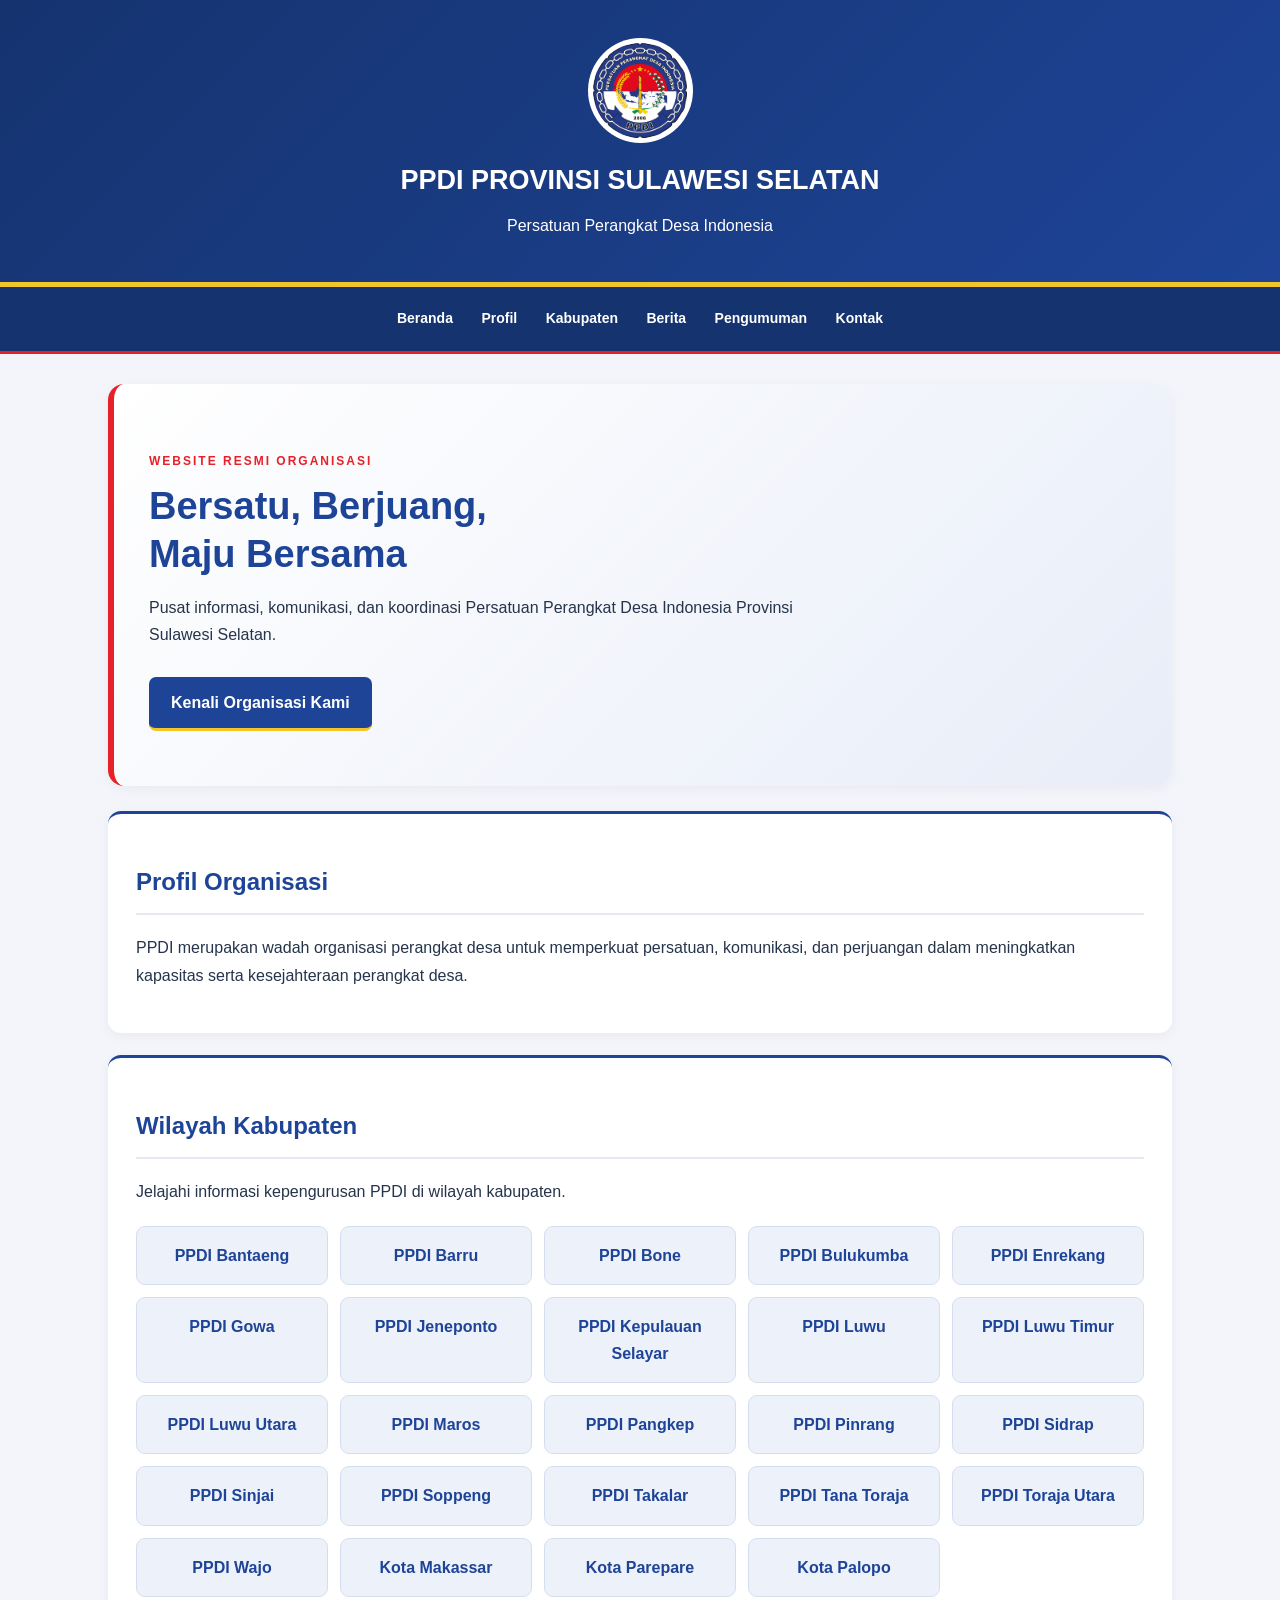
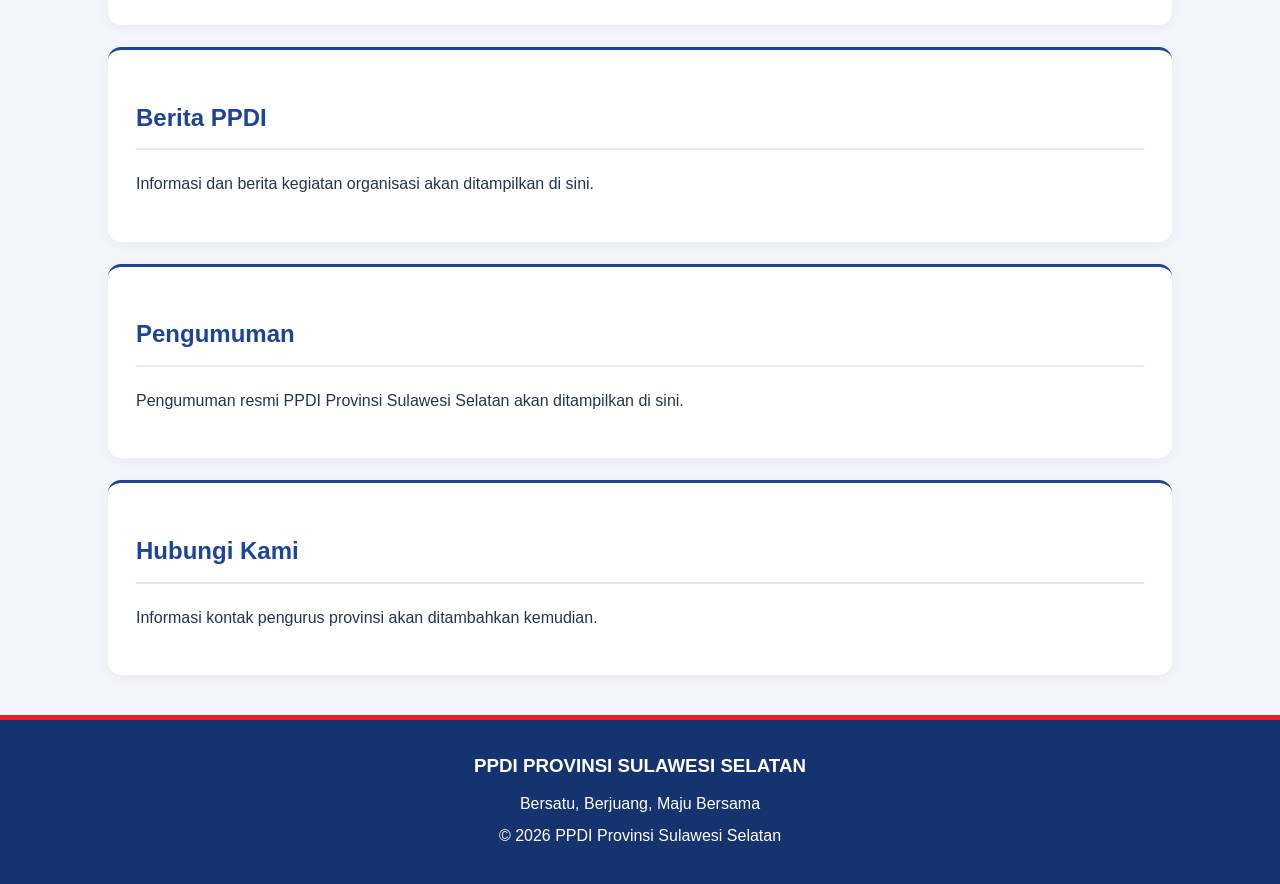
<file: index.html>
<!DOCTYPE html>
<html lang="id">
<head>
  <meta charset="UTF-8">
  <meta name="viewport" content="width=device-width, initial-scale=1.0">
  <title>PPDI Provinsi Sulawesi Selatan</title>
  <meta name="description" content="Website PPDI Provinsi Sulawesi Selatan">
  <link rel="stylesheet" href="style.css">
</head>
<body>

<header>
  <img class="logo-img" src="logo-ppdi.png" alt="Logo PPDI">
  <h1>PPDI PROVINSI SULAWESI SELATAN</h1>
  <p>Persatuan Perangkat Desa Indonesia</p>
</header>

<nav>
  <a href="#beranda">Beranda</a>
  <a href="#profil">Profil</a>
  <a href="#wilayah">Kabupaten</a>
  <a href="#berita">Berita</a>
  <a href="#pengumuman">Pengumuman</a>
  <a href="#kontak">Kontak</a>
</nav>

<main>
  <section class="hero" id="beranda">
    <p class="label">WEBSITE RESMI ORGANISASI</p>
    <h2>Bersatu, Berjuang,<br>Maju Bersama</h2>
    <p>
      Pusat informasi, komunikasi, dan koordinasi
      Persatuan Perangkat Desa Indonesia
      Provinsi Sulawesi Selatan.
    </p>
    <a class="tombol" href="#profil">Kenali Organisasi Kami</a>
  </section>

  <section class="section" id="profil">
    <h2>Profil Organisasi</h2>
    <p>
      PPDI merupakan wadah organisasi perangkat desa
      untuk memperkuat persatuan, komunikasi, dan
      perjuangan dalam meningkatkan kapasitas serta
      kesejahteraan perangkat desa.
    </p>
  </section>

  <section class="section" id="wilayah">
    <h2>Wilayah Kabupaten</h2>
    <p>Jelajahi informasi kepengurusan PPDI di wilayah kabupaten.</p>

    <div class="grid-kabupaten">
      <div>PPDI Bantaeng</div>
      <div>PPDI Barru</div>
      <div>PPDI Bone</div>
      <div>PPDI Bulukumba</div>
      <div>PPDI Enrekang</div>
      <div>PPDI Gowa</div>
      <div>PPDI Jeneponto</div>
      <div>PPDI Kepulauan Selayar</div>
      <div>PPDI Luwu</div>
      <div>PPDI Luwu Timur</div>
      <div>PPDI Luwu Utara</div>
      <div>PPDI Maros</div>
      <div>PPDI Pangkep</div>
      <div>PPDI Pinrang</div>
      <div>PPDI Sidrap</div>
      <div>PPDI Sinjai</div>
      <div>PPDI Soppeng</div>
      <div>PPDI Takalar</div>
      <div>PPDI Tana Toraja</div>
      <div>PPDI Toraja Utara</div>
      <div>PPDI Wajo</div>
      <div>Kota Makassar</div>
      <div>Kota Parepare</div>
      <div>Kota Palopo</div>
    </div>
  </section>

  <section class="section" id="berita">
    <h2>Berita PPDI</h2>
    <p>Informasi dan berita kegiatan organisasi akan ditampilkan di sini.</p>
  </section>

  <section class="section" id="pengumuman">
    <h2>Pengumuman</h2>
    <p>Pengumuman resmi PPDI Provinsi Sulawesi Selatan akan ditampilkan di sini.</p>
  </section>

  <section class="section" id="kontak">
    <h2>Hubungi Kami</h2>
    <p>Informasi kontak pengurus provinsi akan ditambahkan kemudian.</p>
  </section>
</main>

<footer>
  <h3>PPDI PROVINSI SULAWESI SELATAN</h3>
  <p>Bersatu, Berjuang, Maju Bersama</p>
  <p>© 2026 PPDI Provinsi Sulawesi Selatan</p>
</footer>

</body>
</html>
</file>
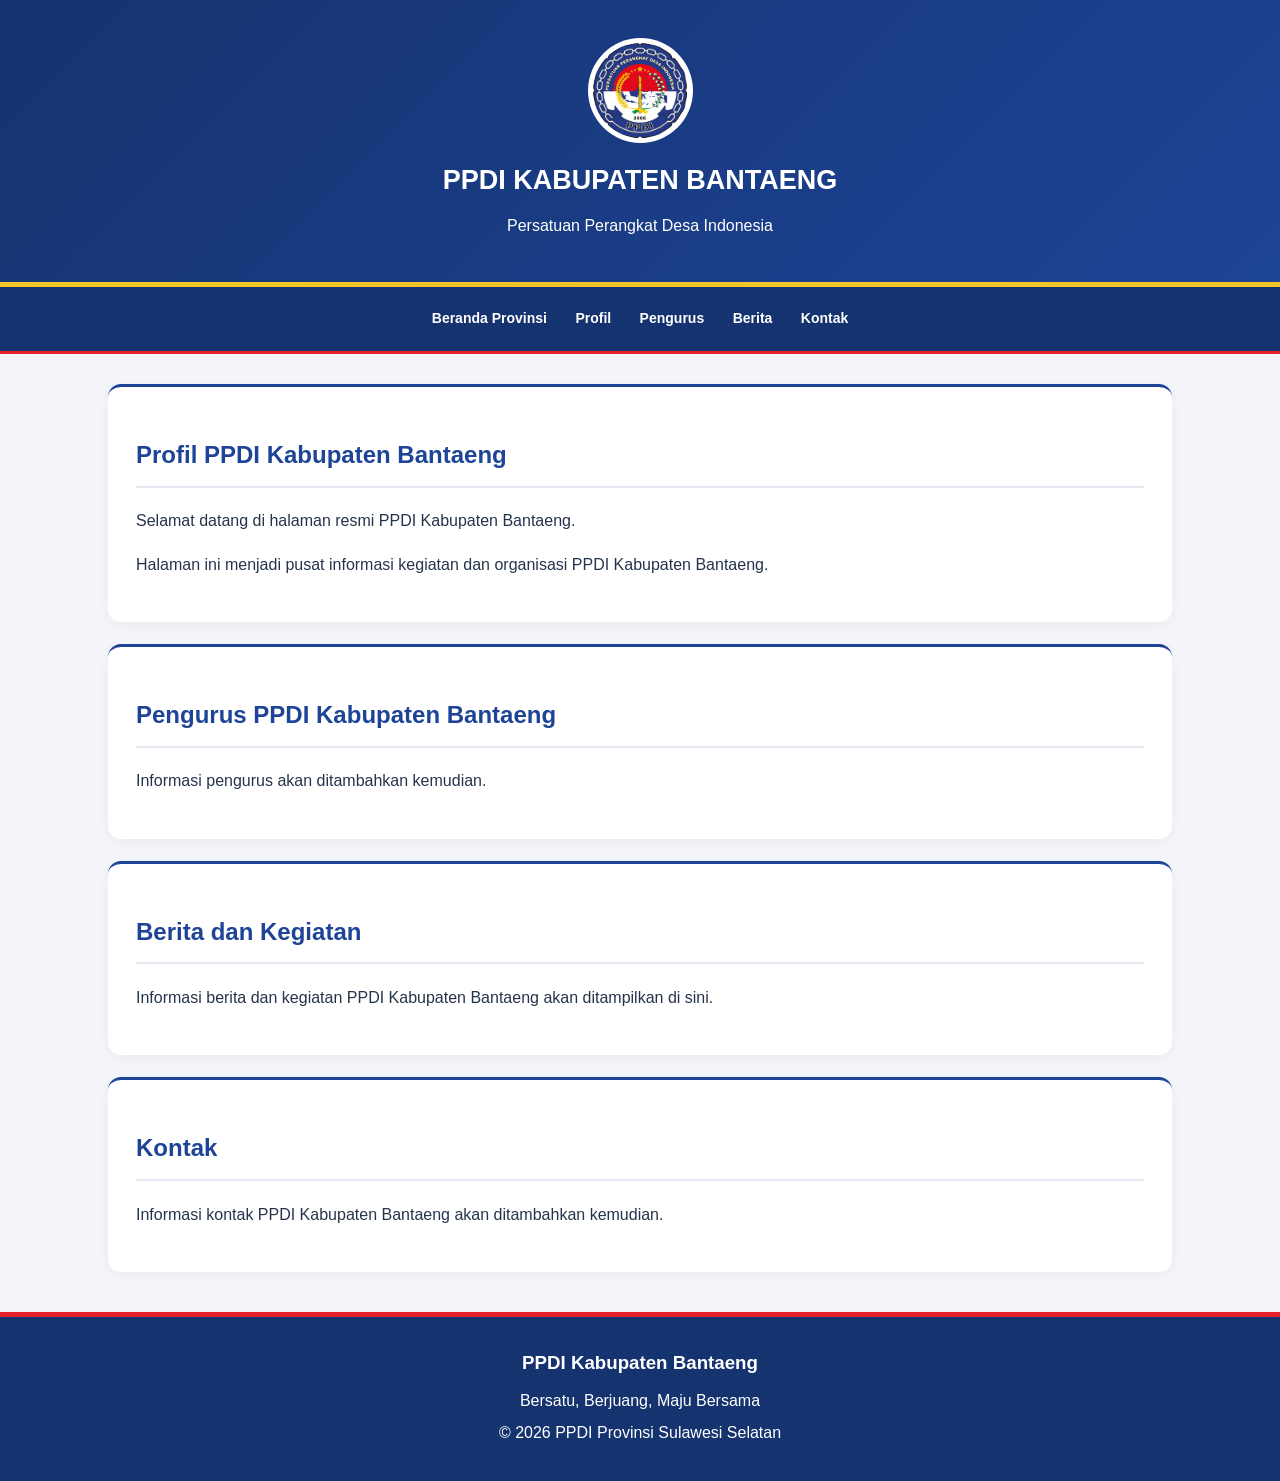
<file: kabupaten/bantaeng/index.html>
<!DOCTYPE html>
<html lang="id">
<head>
    <meta charset="UTF-8">
    <meta name="viewport" content="width=device-width, initial-scale=1.0">
    <title>PPDI Kabupaten Bantaeng</title>
    <link rel="stylesheet" href="../../../style.css">
</head>
<body>

<header>
    <img src="../../../logo-ppdi.png" alt="Logo PPDI" class="logo-img">
    <h1>PPDI KABUPATEN BANTAENG</h1>
    <p>Persatuan Perangkat Desa Indonesia</p>
</header>

<nav>
    <a href="../../../index.html">Beranda Provinsi</a>
    <a href="#profil">Profil</a>
    <a href="#pengurus">Pengurus</a>
    <a href="#berita">Berita</a>
    <a href="#kontak">Kontak</a>
</nav>

<main>
    <section class="section" id="profil">
        <h2>Profil PPDI Kabupaten Bantaeng</h2>
        <p>Selamat datang di halaman resmi PPDI Kabupaten Bantaeng.</p>
        <p>Halaman ini menjadi pusat informasi kegiatan dan organisasi PPDI Kabupaten Bantaeng.</p>
    </section>

    <section class="section" id="pengurus">
        <h2>Pengurus PPDI Kabupaten Bantaeng</h2>
        <p>Informasi pengurus akan ditambahkan kemudian.</p>
    </section>

    <section class="section" id="berita">
        <h2>Berita dan Kegiatan</h2>
        <p>Informasi berita dan kegiatan PPDI Kabupaten Bantaeng akan ditampilkan di sini.</p>
    </section>

    <section class="section" id="kontak">
        <h2>Kontak</h2>
        <p>Informasi kontak PPDI Kabupaten Bantaeng akan ditambahkan kemudian.</p>
    </section>
</main>

<footer>
    <h3>PPDI Kabupaten Bantaeng</h3>
    <p>Bersatu, Berjuang, Maju Bersama</p>
    <p>© 2026 PPDI Provinsi Sulawesi Selatan</p>
</footer>

</body>
</html>
</file>
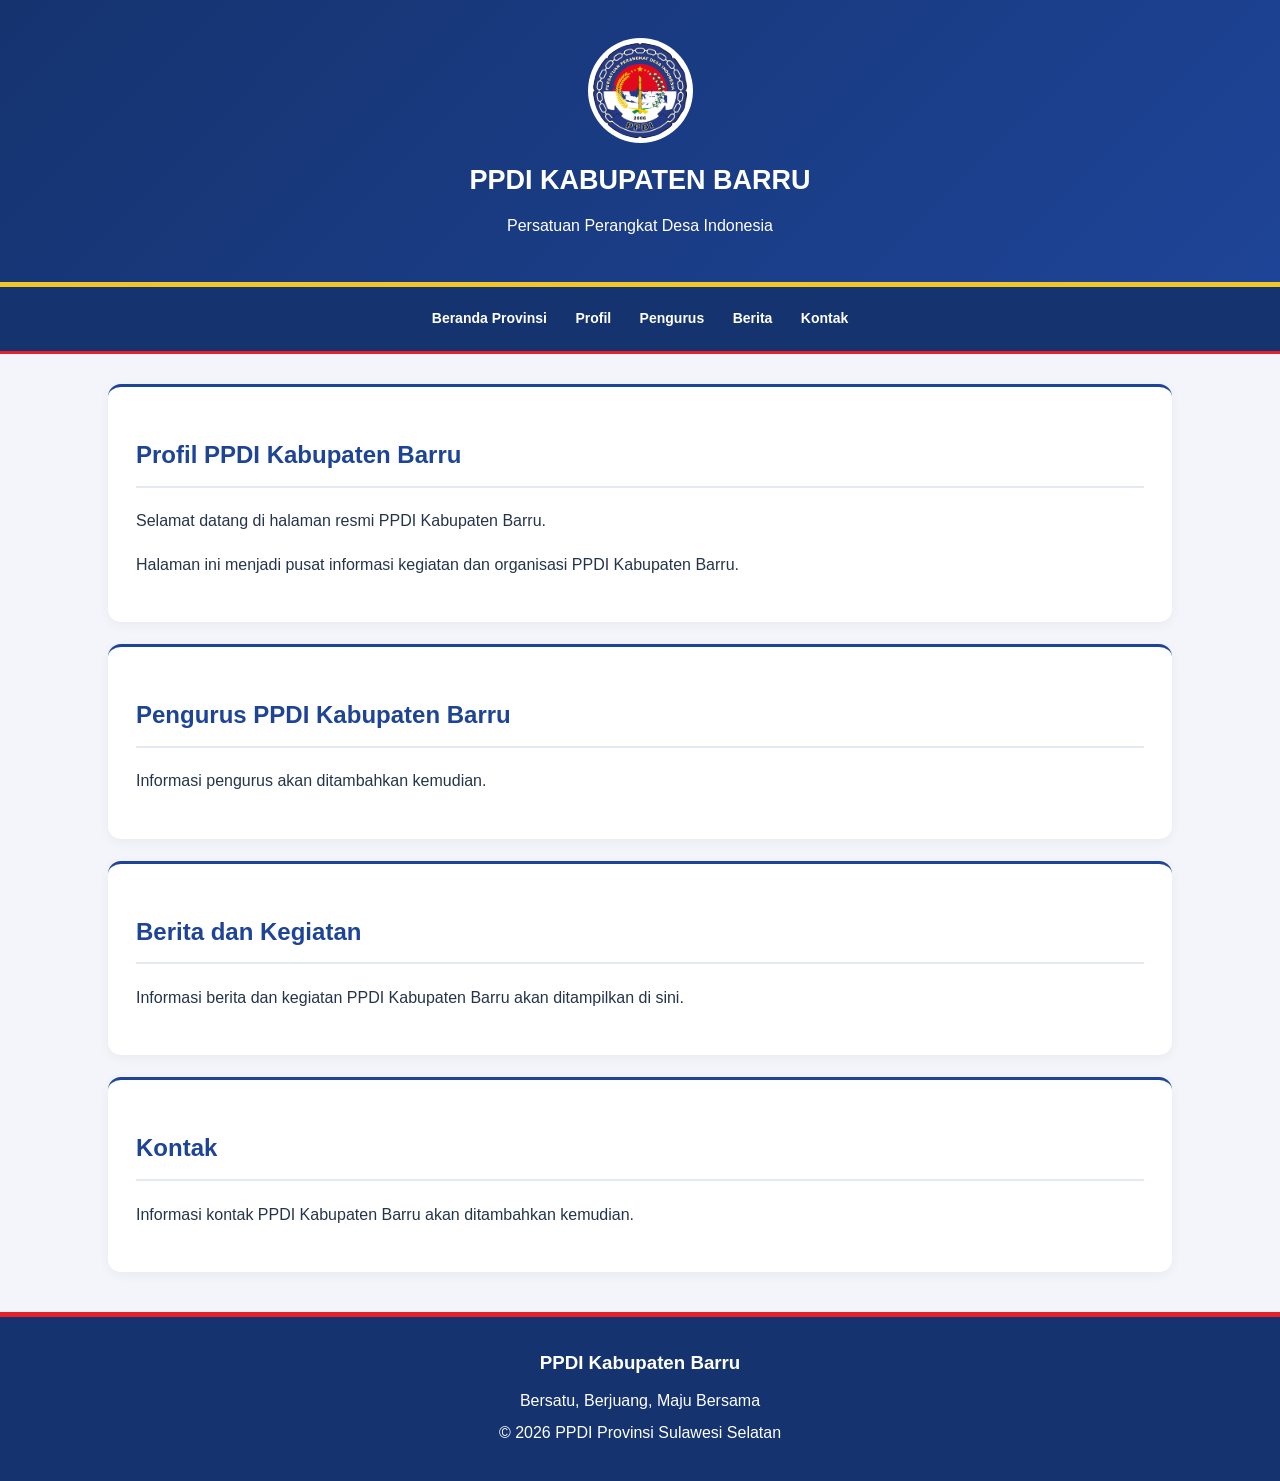
<file: kabupaten/barru/index.html>
<!DOCTYPE html>
<html lang="id">
<head>
    <meta charset="UTF-8">
    <meta name="viewport" content="width=device-width, initial-scale=1.0">
    <title>PPDI Kabupaten Barru</title>
    <link rel="stylesheet" href="../../../style.css">
</head>
<body>

<header>
    <img src="../../../logo-ppdi.png" alt="Logo PPDI" class="logo-img">
    <h1>PPDI KABUPATEN BARRU</h1>
    <p>Persatuan Perangkat Desa Indonesia</p>
</header>

<nav>
    <a href="../../../index.html">Beranda Provinsi</a>
    <a href="#profil">Profil</a>
    <a href="#pengurus">Pengurus</a>
    <a href="#berita">Berita</a>
    <a href="#kontak">Kontak</a>
</nav>

<main>
    <section class="section" id="profil">
        <h2>Profil PPDI Kabupaten Barru</h2>
        <p>Selamat datang di halaman resmi PPDI Kabupaten Barru.</p>
        <p>Halaman ini menjadi pusat informasi kegiatan dan organisasi PPDI Kabupaten Barru.</p>
    </section>

    <section class="section" id="pengurus">
        <h2>Pengurus PPDI Kabupaten Barru</h2>
        <p>Informasi pengurus akan ditambahkan kemudian.</p>
    </section>

    <section class="section" id="berita">
        <h2>Berita dan Kegiatan</h2>
        <p>Informasi berita dan kegiatan PPDI Kabupaten Barru akan ditampilkan di sini.</p>
    </section>

    <section class="section" id="kontak">
        <h2>Kontak</h2>
        <p>Informasi kontak PPDI Kabupaten Barru akan ditambahkan kemudian.</p>
    </section>
</main>

<footer>
    <h3>PPDI Kabupaten Barru</h3>
    <p>Bersatu, Berjuang, Maju Bersama</p>
    <p>© 2026 PPDI Provinsi Sulawesi Selatan</p>
</footer>

</body>
</html>
</file>
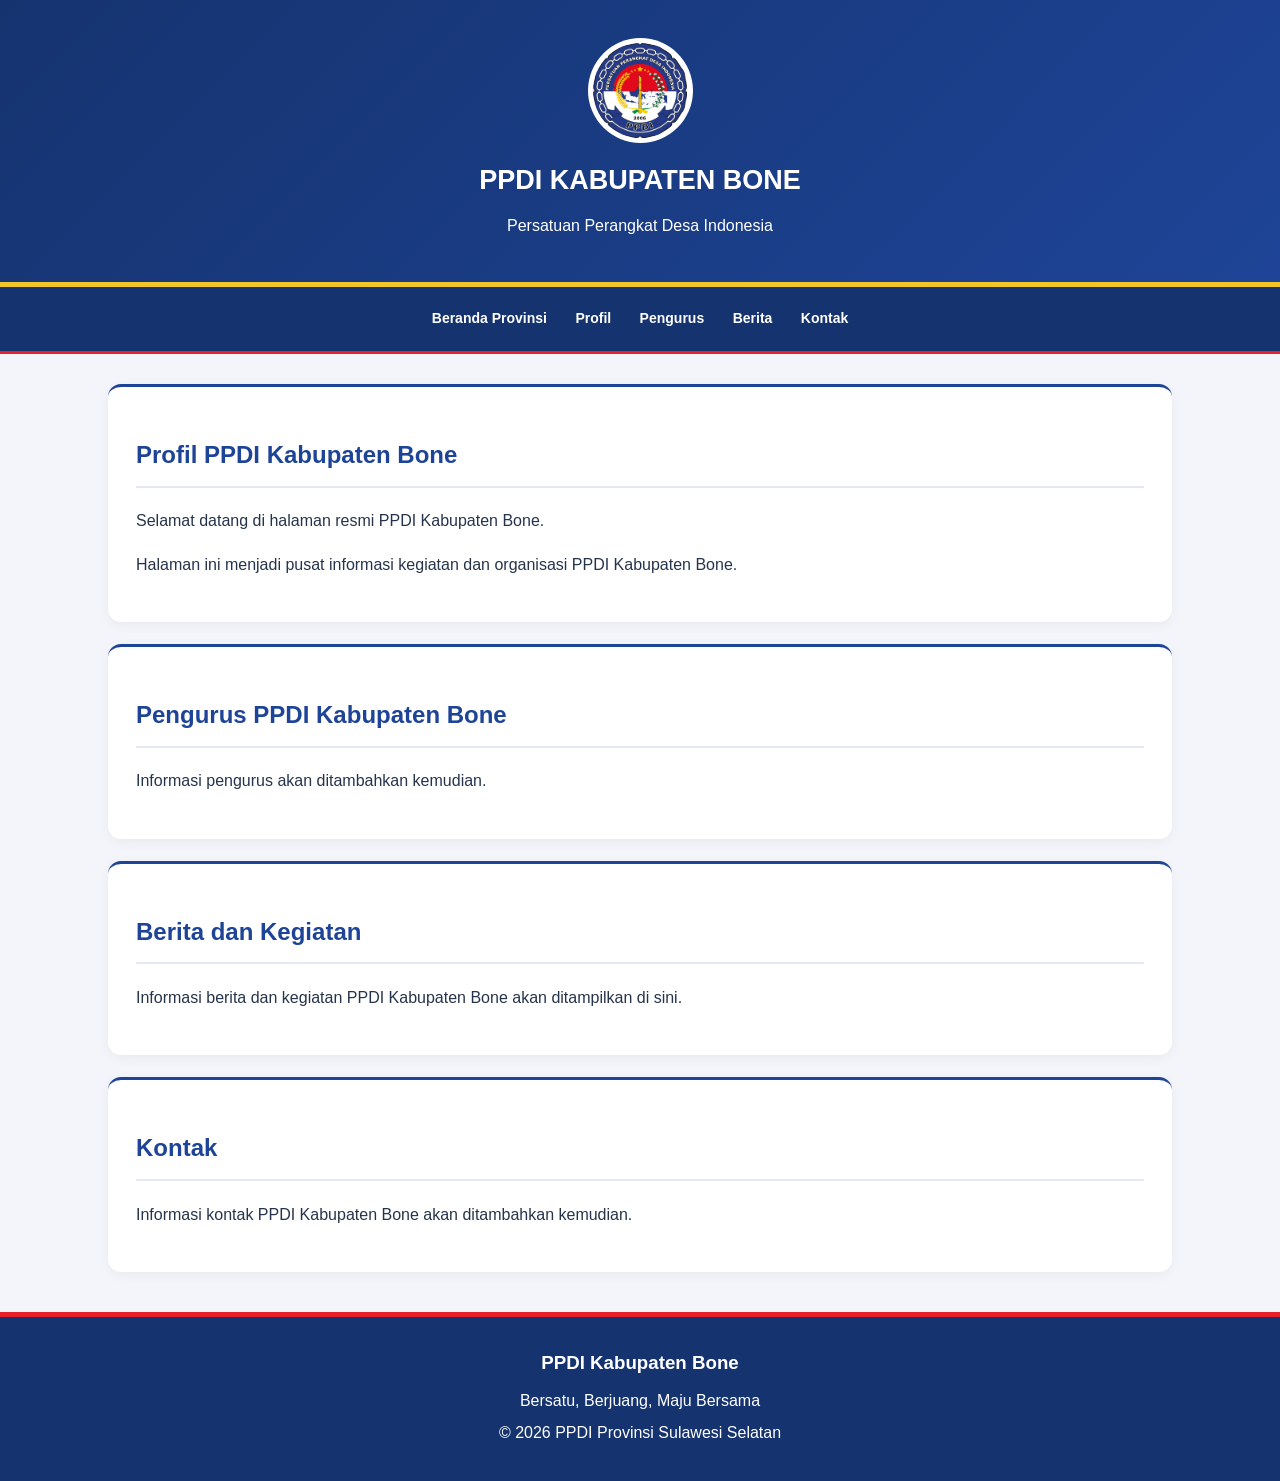
<file: kabupaten/bone/index.html>
<!DOCTYPE html>
<html lang="id">
<head>
    <meta charset="UTF-8">
    <meta name="viewport" content="width=device-width, initial-scale=1.0">
    <title>PPDI Kabupaten Bone</title>
    <link rel="stylesheet" href="../../../style.css">
</head>
<body>

<header>
    <img src="../../../logo-ppdi.png" alt="Logo PPDI" class="logo-img">
    <h1>PPDI KABUPATEN BONE</h1>
    <p>Persatuan Perangkat Desa Indonesia</p>
</header>

<nav>
    <a href="../../../index.html">Beranda Provinsi</a>
    <a href="#profil">Profil</a>
    <a href="#pengurus">Pengurus</a>
    <a href="#berita">Berita</a>
    <a href="#kontak">Kontak</a>
</nav>

<main>
    <section class="section" id="profil">
        <h2>Profil PPDI Kabupaten Bone</h2>
        <p>Selamat datang di halaman resmi PPDI Kabupaten Bone.</p>
        <p>Halaman ini menjadi pusat informasi kegiatan dan organisasi PPDI Kabupaten Bone.</p>
    </section>

    <section class="section" id="pengurus">
        <h2>Pengurus PPDI Kabupaten Bone</h2>
        <p>Informasi pengurus akan ditambahkan kemudian.</p>
    </section>

    <section class="section" id="berita">
        <h2>Berita dan Kegiatan</h2>
        <p>Informasi berita dan kegiatan PPDI Kabupaten Bone akan ditampilkan di sini.</p>
    </section>

    <section class="section" id="kontak">
        <h2>Kontak</h2>
        <p>Informasi kontak PPDI Kabupaten Bone akan ditambahkan kemudian.</p>
    </section>
</main>

<footer>
    <h3>PPDI Kabupaten Bone</h3>
    <p>Bersatu, Berjuang, Maju Bersama</p>
    <p>© 2026 PPDI Provinsi Sulawesi Selatan</p>
</footer>

</body>
</html>
</file>
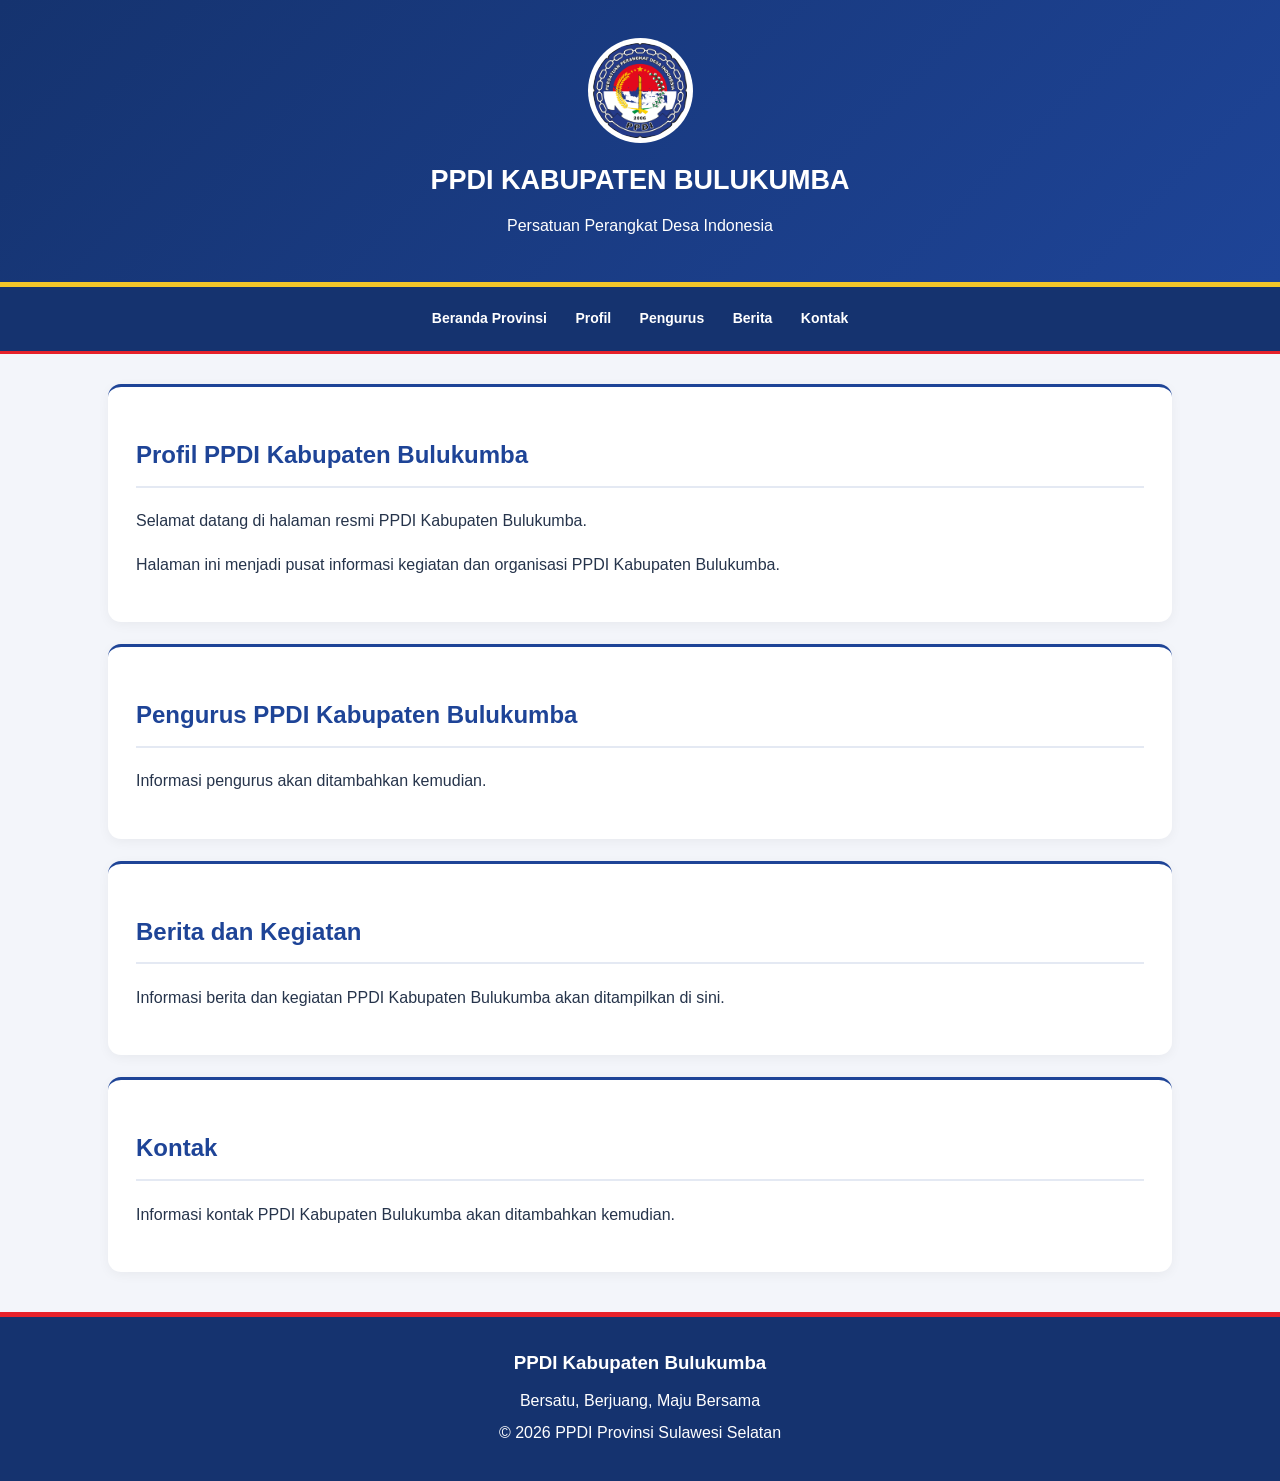
<file: kabupaten/bulukumba/index.html>
<!DOCTYPE html>
<html lang="id">
<head>
    <meta charset="UTF-8">
    <meta name="viewport" content="width=device-width, initial-scale=1.0">
    <title>PPDI Kabupaten Bulukumba</title>
    <link rel="stylesheet" href="../../../style.css">
</head>
<body>

<header>
    <img src="../../../logo-ppdi.png" alt="Logo PPDI" class="logo-img">
    <h1>PPDI KABUPATEN BULUKUMBA</h1>
    <p>Persatuan Perangkat Desa Indonesia</p>
</header>

<nav>
    <a href="../../../index.html">Beranda Provinsi</a>
    <a href="#profil">Profil</a>
    <a href="#pengurus">Pengurus</a>
    <a href="#berita">Berita</a>
    <a href="#kontak">Kontak</a>
</nav>

<main>
    <section class="section" id="profil">
        <h2>Profil PPDI Kabupaten Bulukumba</h2>
        <p>Selamat datang di halaman resmi PPDI Kabupaten Bulukumba.</p>
        <p>Halaman ini menjadi pusat informasi kegiatan dan organisasi PPDI Kabupaten Bulukumba.</p>
    </section>

    <section class="section" id="pengurus">
        <h2>Pengurus PPDI Kabupaten Bulukumba</h2>
        <p>Informasi pengurus akan ditambahkan kemudian.</p>
    </section>

    <section class="section" id="berita">
        <h2>Berita dan Kegiatan</h2>
        <p>Informasi berita dan kegiatan PPDI Kabupaten Bulukumba akan ditampilkan di sini.</p>
    </section>

    <section class="section" id="kontak">
        <h2>Kontak</h2>
        <p>Informasi kontak PPDI Kabupaten Bulukumba akan ditambahkan kemudian.</p>
    </section>
</main>

<footer>
    <h3>PPDI Kabupaten Bulukumba</h3>
    <p>Bersatu, Berjuang, Maju Bersama</p>
    <p>© 2026 PPDI Provinsi Sulawesi Selatan</p>
</footer>

</body>
</html>
</file>
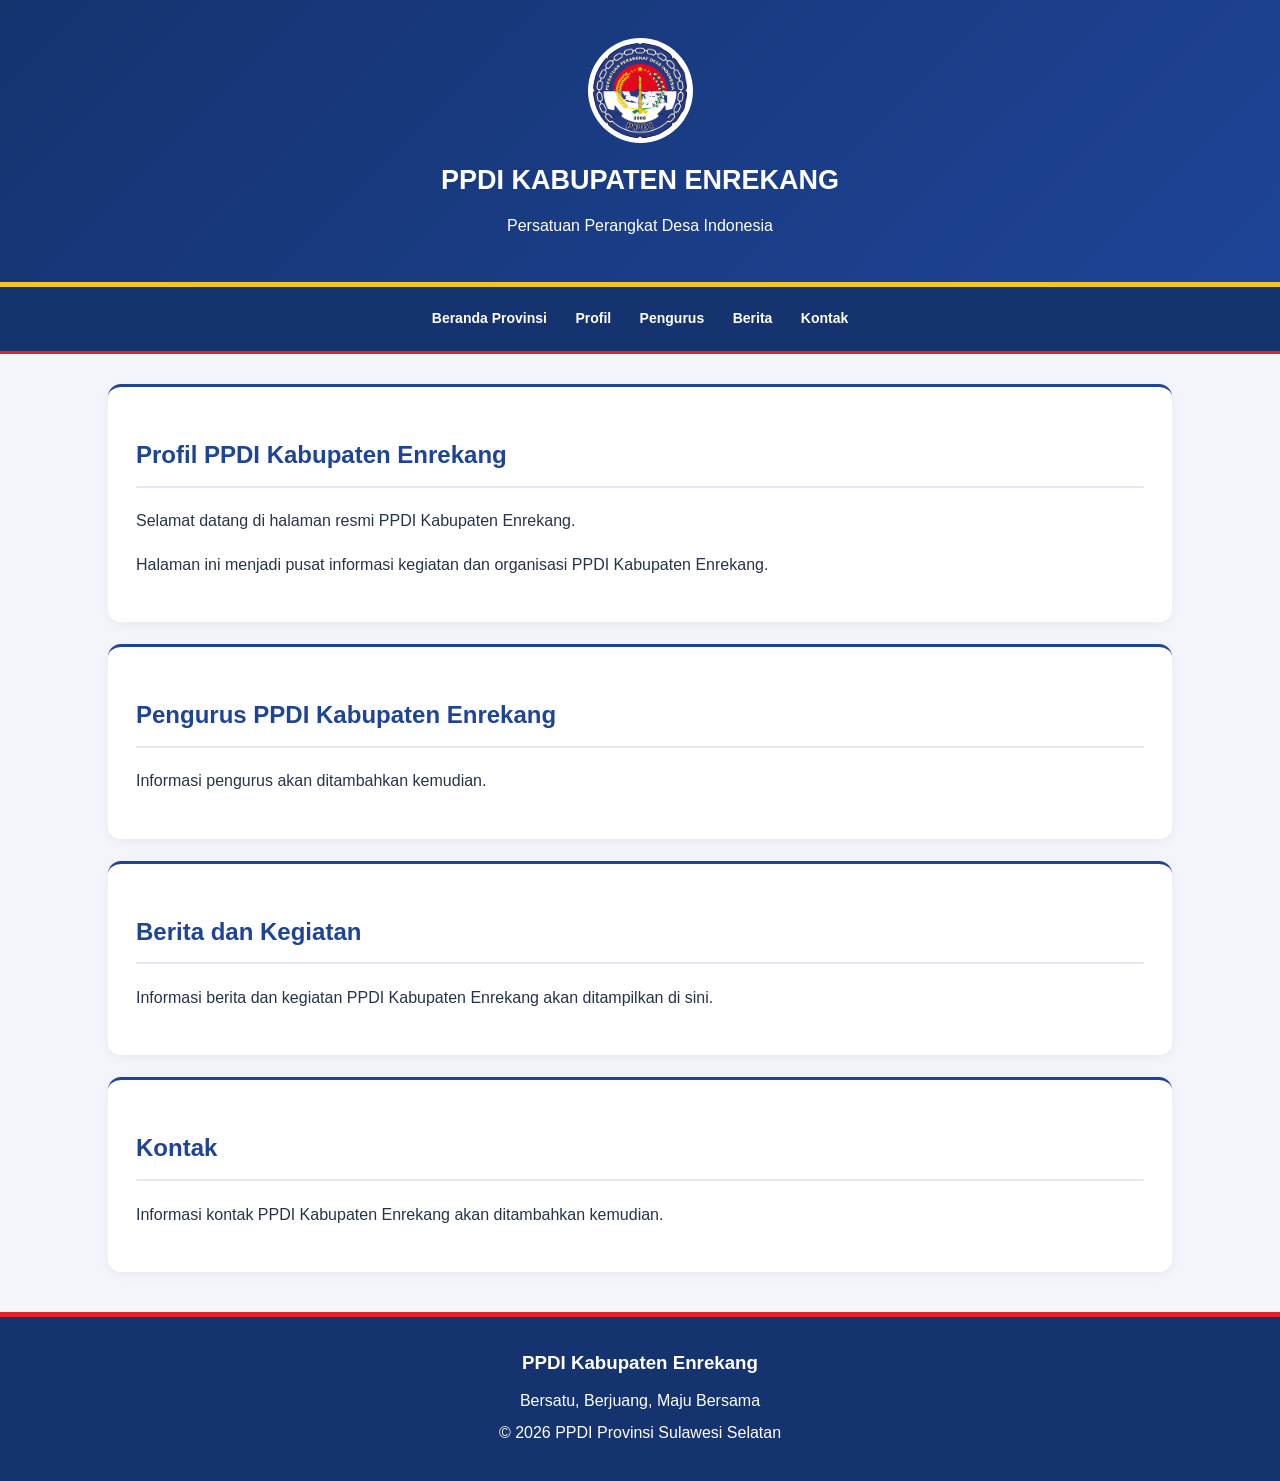
<file: kabupaten/enrekang/index.html>
<!DOCTYPE html>
<html lang="id">
<head>
    <meta charset="UTF-8">
    <meta name="viewport" content="width=device-width, initial-scale=1.0">
    <title>PPDI Kabupaten Enrekang</title>
    <link rel="stylesheet" href="../../../style.css">
</head>
<body>

<header>
    <img src="../../../logo-ppdi.png" alt="Logo PPDI" class="logo-img">
    <h1>PPDI KABUPATEN ENREKANG</h1>
    <p>Persatuan Perangkat Desa Indonesia</p>
</header>

<nav>
    <a href="../../../index.html">Beranda Provinsi</a>
    <a href="#profil">Profil</a>
    <a href="#pengurus">Pengurus</a>
    <a href="#berita">Berita</a>
    <a href="#kontak">Kontak</a>
</nav>

<main>
    <section class="section" id="profil">
        <h2>Profil PPDI Kabupaten Enrekang</h2>
        <p>Selamat datang di halaman resmi PPDI Kabupaten Enrekang.</p>
        <p>Halaman ini menjadi pusat informasi kegiatan dan organisasi PPDI Kabupaten Enrekang.</p>
    </section>

    <section class="section" id="pengurus">
        <h2>Pengurus PPDI Kabupaten Enrekang</h2>
        <p>Informasi pengurus akan ditambahkan kemudian.</p>
    </section>

    <section class="section" id="berita">
        <h2>Berita dan Kegiatan</h2>
        <p>Informasi berita dan kegiatan PPDI Kabupaten Enrekang akan ditampilkan di sini.</p>
    </section>

    <section class="section" id="kontak">
        <h2>Kontak</h2>
        <p>Informasi kontak PPDI Kabupaten Enrekang akan ditambahkan kemudian.</p>
    </section>
</main>

<footer>
    <h3>PPDI Kabupaten Enrekang</h3>
    <p>Bersatu, Berjuang, Maju Bersama</p>
    <p>© 2026 PPDI Provinsi Sulawesi Selatan</p>
</footer>

</body>
</html>
</file>
<file: style.css>
* {
  box-sizing: border-box;
}

html {
  scroll-behavior: smooth;
}

body {
  margin: 0;
  font-family: Arial, Helvetica, sans-serif;
  background: #f3f5fa;
  color: #26344b;
  line-height: 1.7;
}

header {
  background: linear-gradient(135deg, #15336f, #1e4497);
  color: white;
  text-align: center;
  padding: 38px 20px;
  border-bottom: 5px solid #f2c629;
}

.logo {
  width: 78px;
  height: 78px;
  border: 3px solid white;
  border-radius: 50%;
  display: flex;
  align-items: center;
  justify-content: center;
  margin: 0 auto 15px;
  font-size: 23px;
  font-weight: bold;
  background: #e6212a;
}

header h1 {
  margin: 8px 0;
  font-size: 27px;
}

header p {
  margin: 5px 0;
  color: #ffffff;
}

nav {
  background: #15336f;
  padding: 13px 10px;
  text-align: center;
  position: sticky;
  top: 0;
  z-index: 100;
  border-bottom: 3px solid #e6212a;
}

nav a {
  color: white;
  text-decoration: none;
  display: inline-block;
  padding: 7px 12px;
  font-weight: bold;
  font-size: 14px;
}

nav a:hover {
  color: #f2c629;
}

main {
  max-width: 1100px;
  margin: 30px auto;
  padding: 0 18px;
}

.hero {
  background: linear-gradient(135deg, #ffffff, #e8edf8);
  border-radius: 16px;
  padding: 55px 35px;
  margin-bottom: 25px;
  border-left: 6px solid #e6212a;
  box-shadow: 0 3px 12px #0000000c;
}

.hero .label {
  color: #e6212a;
  font-weight: bold;
  letter-spacing: 2px;
  font-size: 12px;
}

.hero h2 {
  font-size: 38px;
  line-height: 1.25;
  color: #1e4497;
  margin: 12px 0;
}

.hero p {
  max-width: 650px;
}

.tombol {
  display: inline-block;
  background: #1e4497;
  color: white;
  text-decoration: none;
  padding: 12px 22px;
  border-radius: 7px;
  margin-top: 12px;
  font-weight: bold;
  border-bottom: 3px solid #f2c629;
}

.tombol:hover {
  background: #15336f;
}

.section {
  background: white;
  padding: 28px;
  border-radius: 13px;
  margin-bottom: 22px;
  border-top: 3px solid #1e4497;
  box-shadow: 0 3px 12px #0000000c;
}

.section h2 {
  color: #1e4497;
  border-bottom: 2px solid #e4e9f3;
  padding-bottom: 10px;
}

.grid-kabupaten {
  display: grid;
  grid-template-columns: repeat(auto-fit, minmax(170px, 1fr));
  gap: 12px;
  margin-top: 20px;
}

.grid-kabupaten div {
  background: #edf1fa;
  border: 1px solid #d5deef;
  border-radius: 9px;
  padding: 15px;
  text-align: center;
  font-weight: bold;
  color: #1e4497;
  transition: 0.2s;
}

.grid-kabupaten div:hover {
  background: #1e4497;
  color: white;
  transform: translateY(-3px);
}

footer {
  background: #15336f;
  color: white;
  text-align: center;
  padding: 30px 15px;
  margin-top: 40px;
  border-top: 5px solid #e6212a;
}

footer h3 {
  margin: 0 0 8px;
}

footer p {
  margin: 5px;
  color: #ffffff;
}

@media (max-width: 600px) {
  header h1 {
    font-size: 21px;
  }

  .hero {
    padding: 32px 22px;
  }

  .hero h2 {
    font-size: 29px;
  }

  nav a {
    padding: 6px;
    font-size: 12px;
  }

  .section {
    padding: 20px;
  }
}
.logo-img {
    width: 105px;
    height: 105px;
    object-fit: contain;
    display: block;
    margin: 0 auto 15px;
    background: #ffffff;
    border-radius: 50%;
    padding: 5px;
}
</file>
